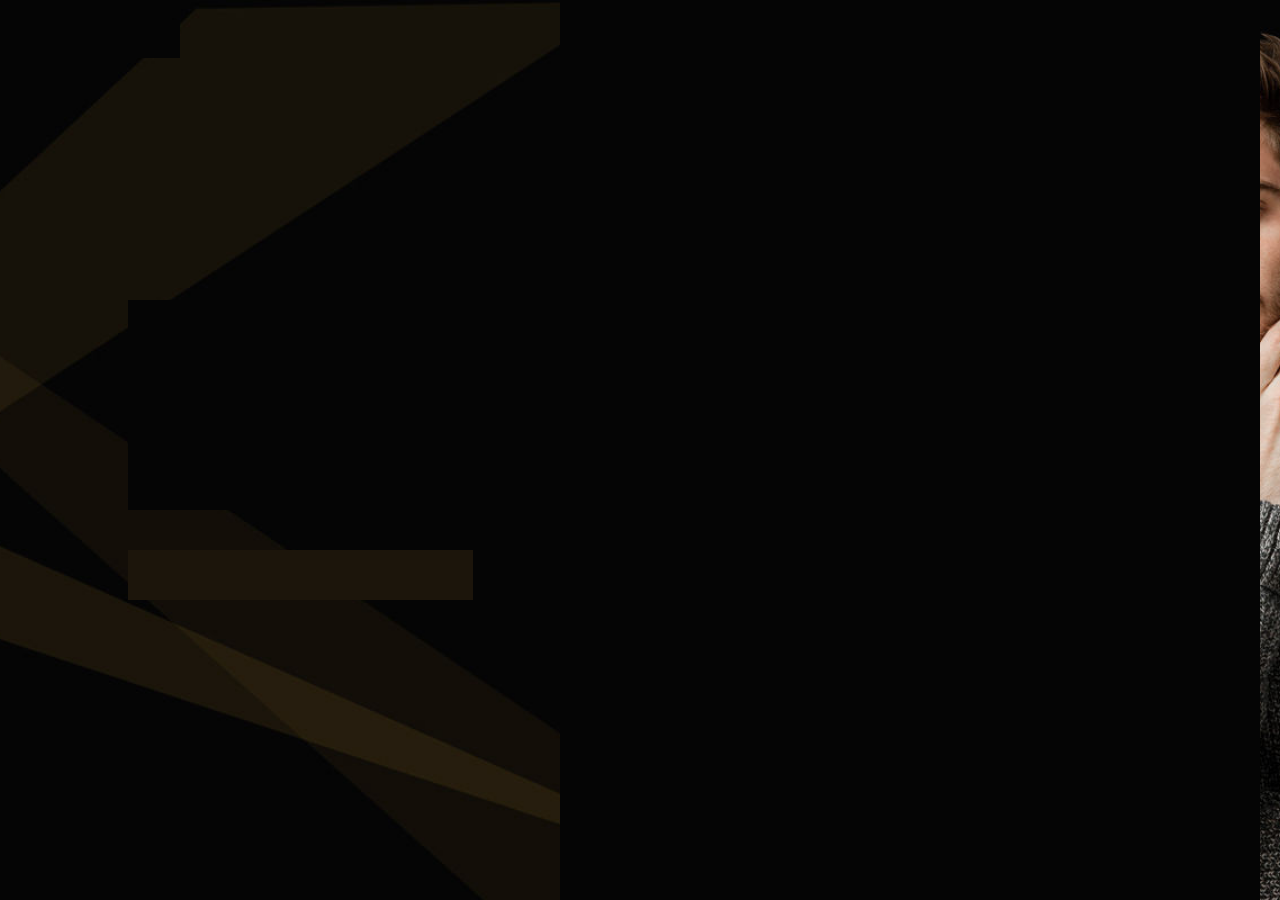
<file: AnimatedPortfolioWebsite/index.html>
<!DOCTYPE html>
<html lang="en">

<head>
    <meta charset="UTF-8">
    <meta name="viewport" content="width=device-width, initial-scale=1.0">
    <title>Personal Portfolio Animated</title>
    <link rel="stylesheet" href="style.css">
    <link href='https://unpkg.com/boxicons@2.1.4/css/boxicons.min.css' rel='stylesheet'>
</head>

<body>

    <header class="header">
        <a href="#" class="logo">Eliot</a>

        <nav class="navbar">
            <a href="#" class="active">Home</a>
            <a href="#">About</a>
            <a href="#">Services</a>
            <a href="#">Portfolio</a>
            <a href="#">Contact</a>
        </nav>
    </header>

    <section class="home">
        <div class="home-content">
            <h1>Hi, I'm Eliot Alderson</h1>
            <h3>Cyber security developer </h3>
            <p>Lorem ipsum dolor sit amet consectetur, adipisicing elit. Optio ipsum omnis error sit cupiditate ab dolor
                perspiciatis nostrum quidem? Officiis quasi autem deleniti eius asperiores provident itaque, et
                reiciendis ipsa?</p>
            <div class="btn-box">
                <a href="#">Hire me</a>
                <a href="#">Let's Talk</a>
            </div>
        </div>

        <div class="home-sci">
            <a href="#"><i class='bx bxl-facebook'></i></a>
            <a href="#"><i class='bx bxl-twitter' ></i></a>
            <a href="#"><i class='bx bxl-linkedin' ></i></a>

        </div>
        <span class="home-imgHover"></span>

    </section>


</body>

</html>
</file>
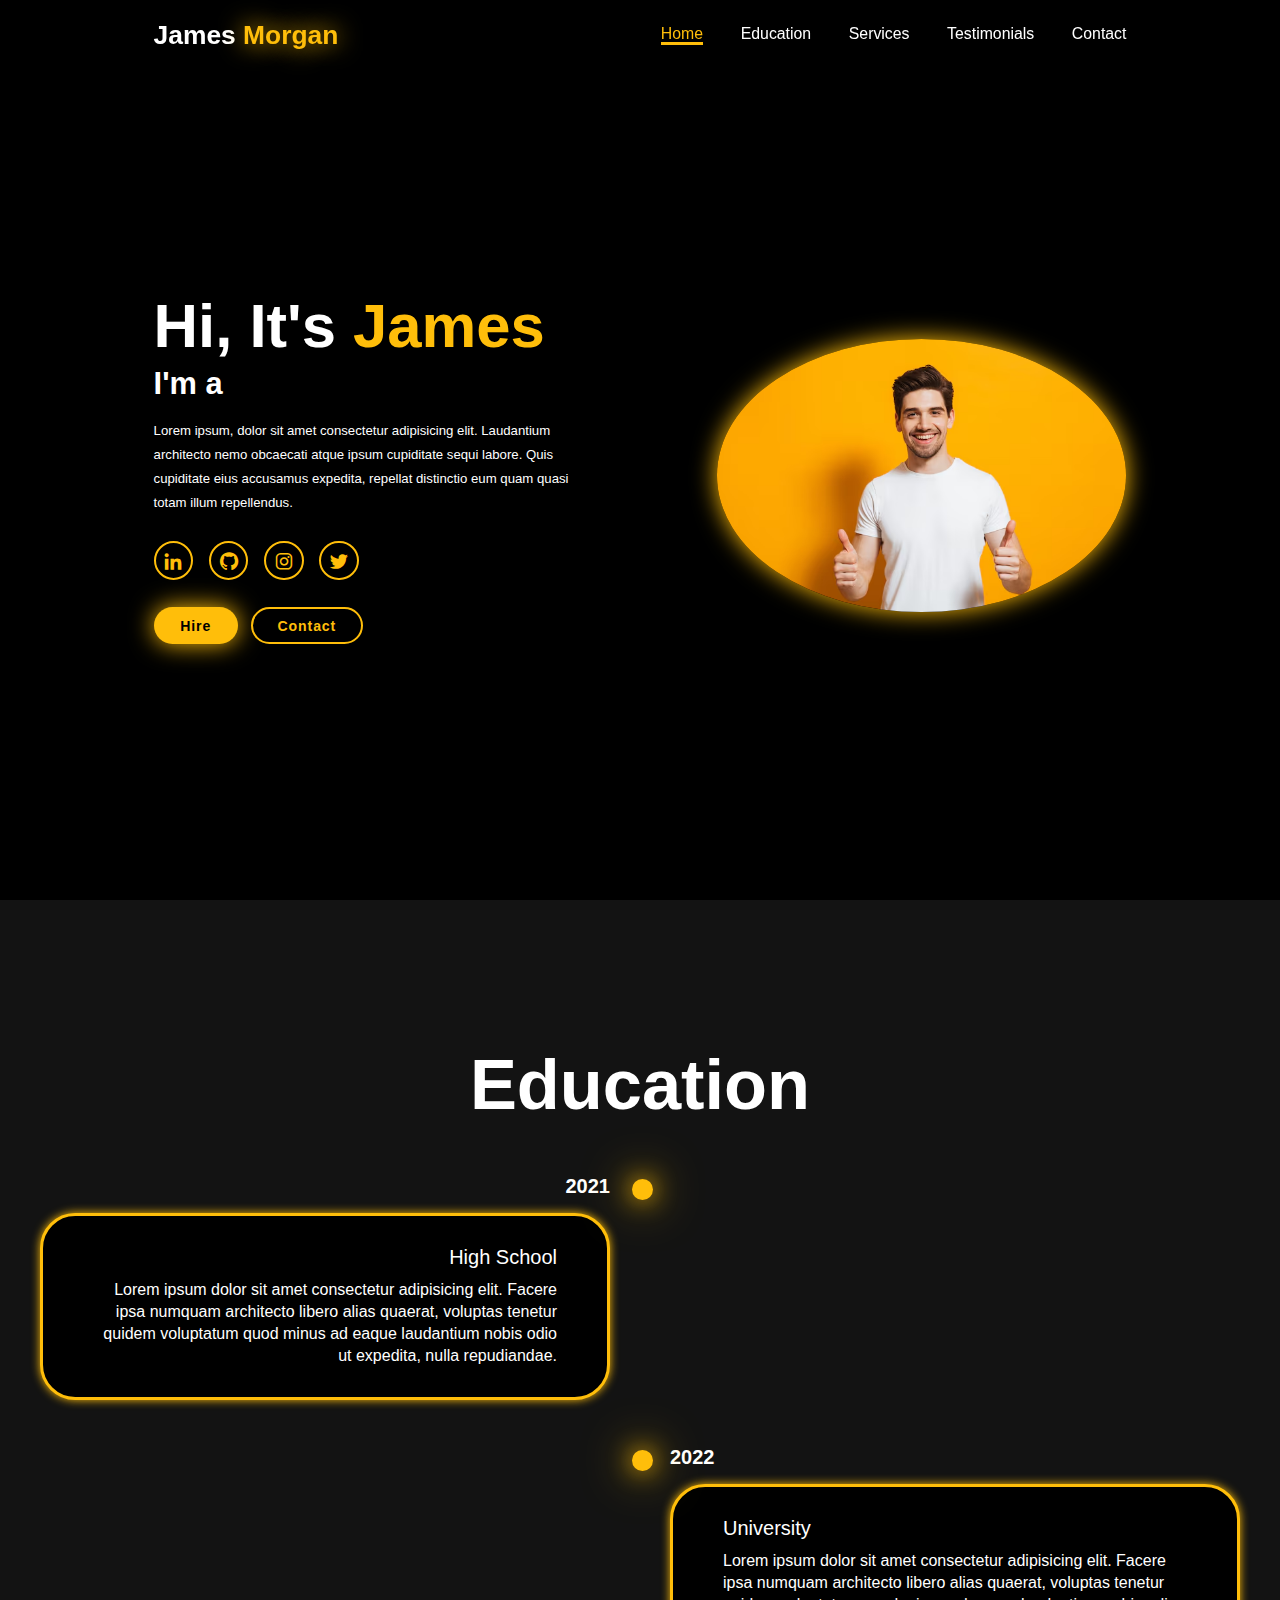
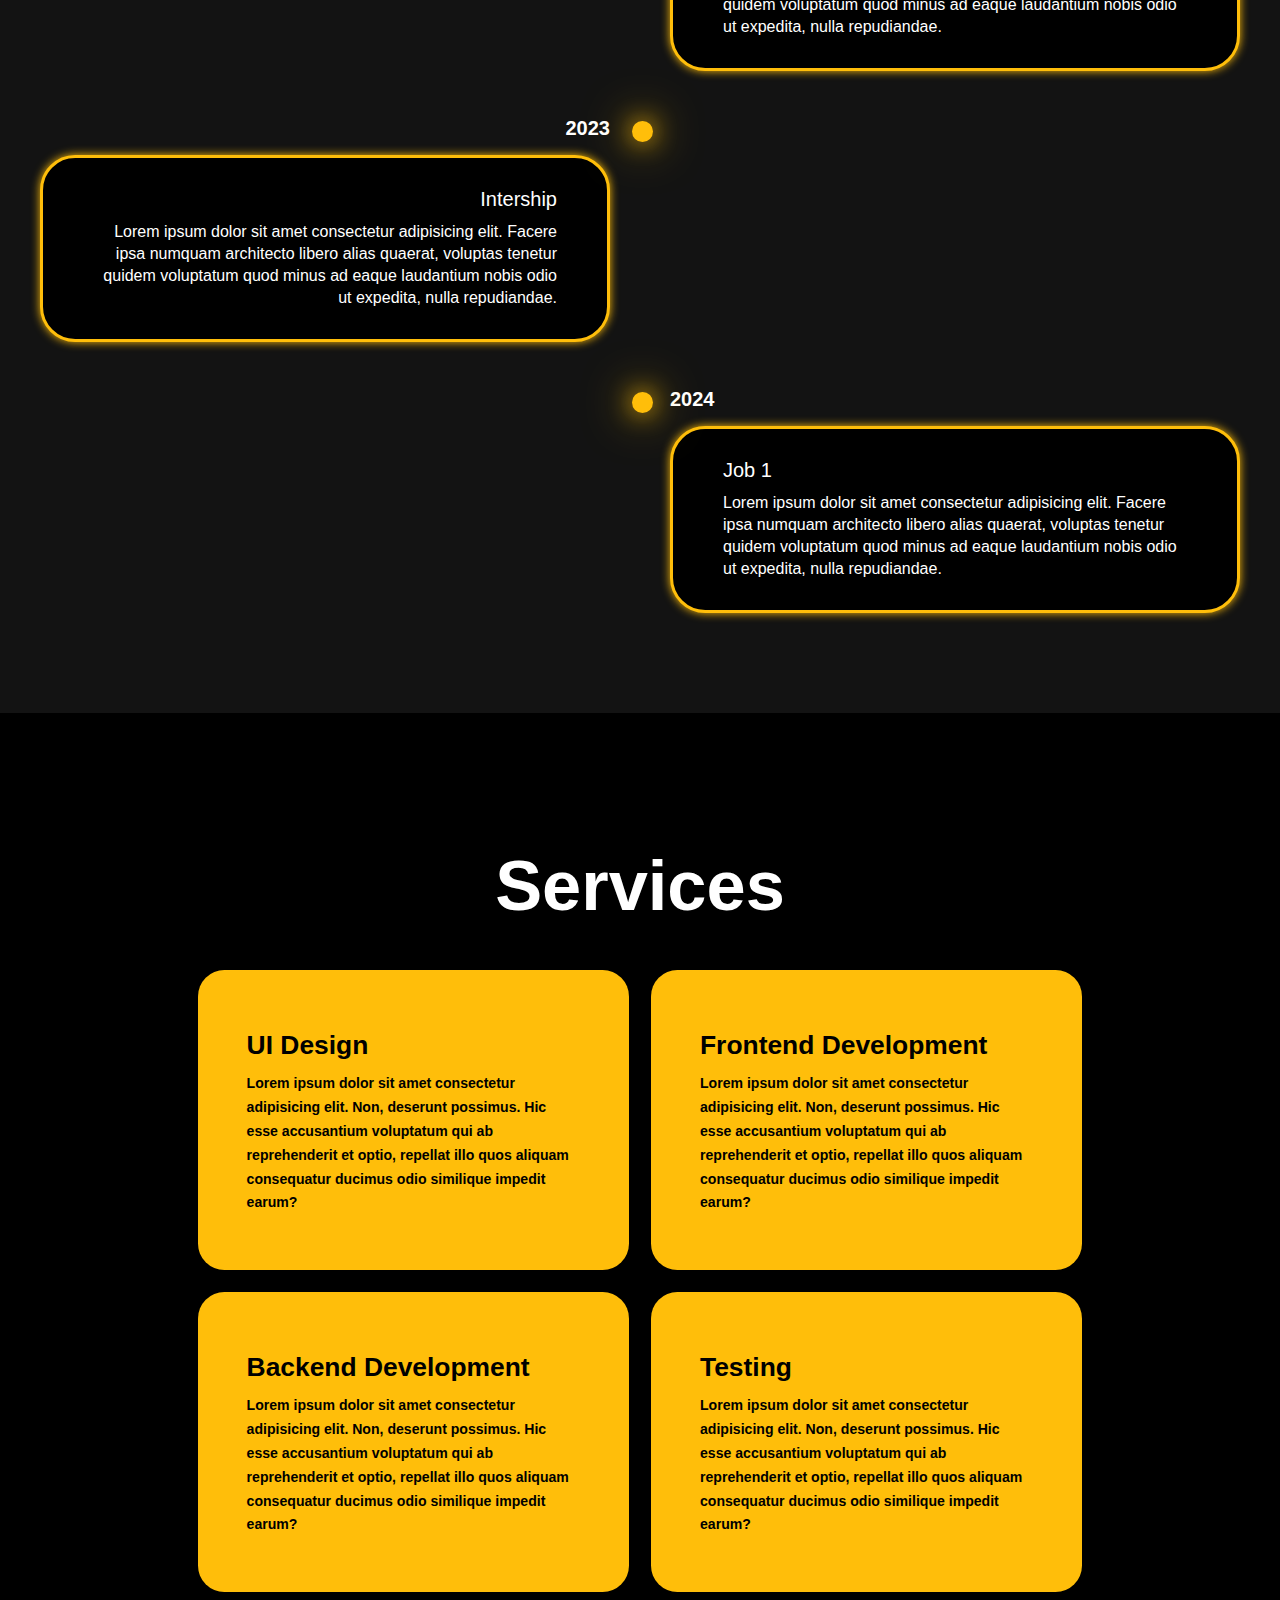
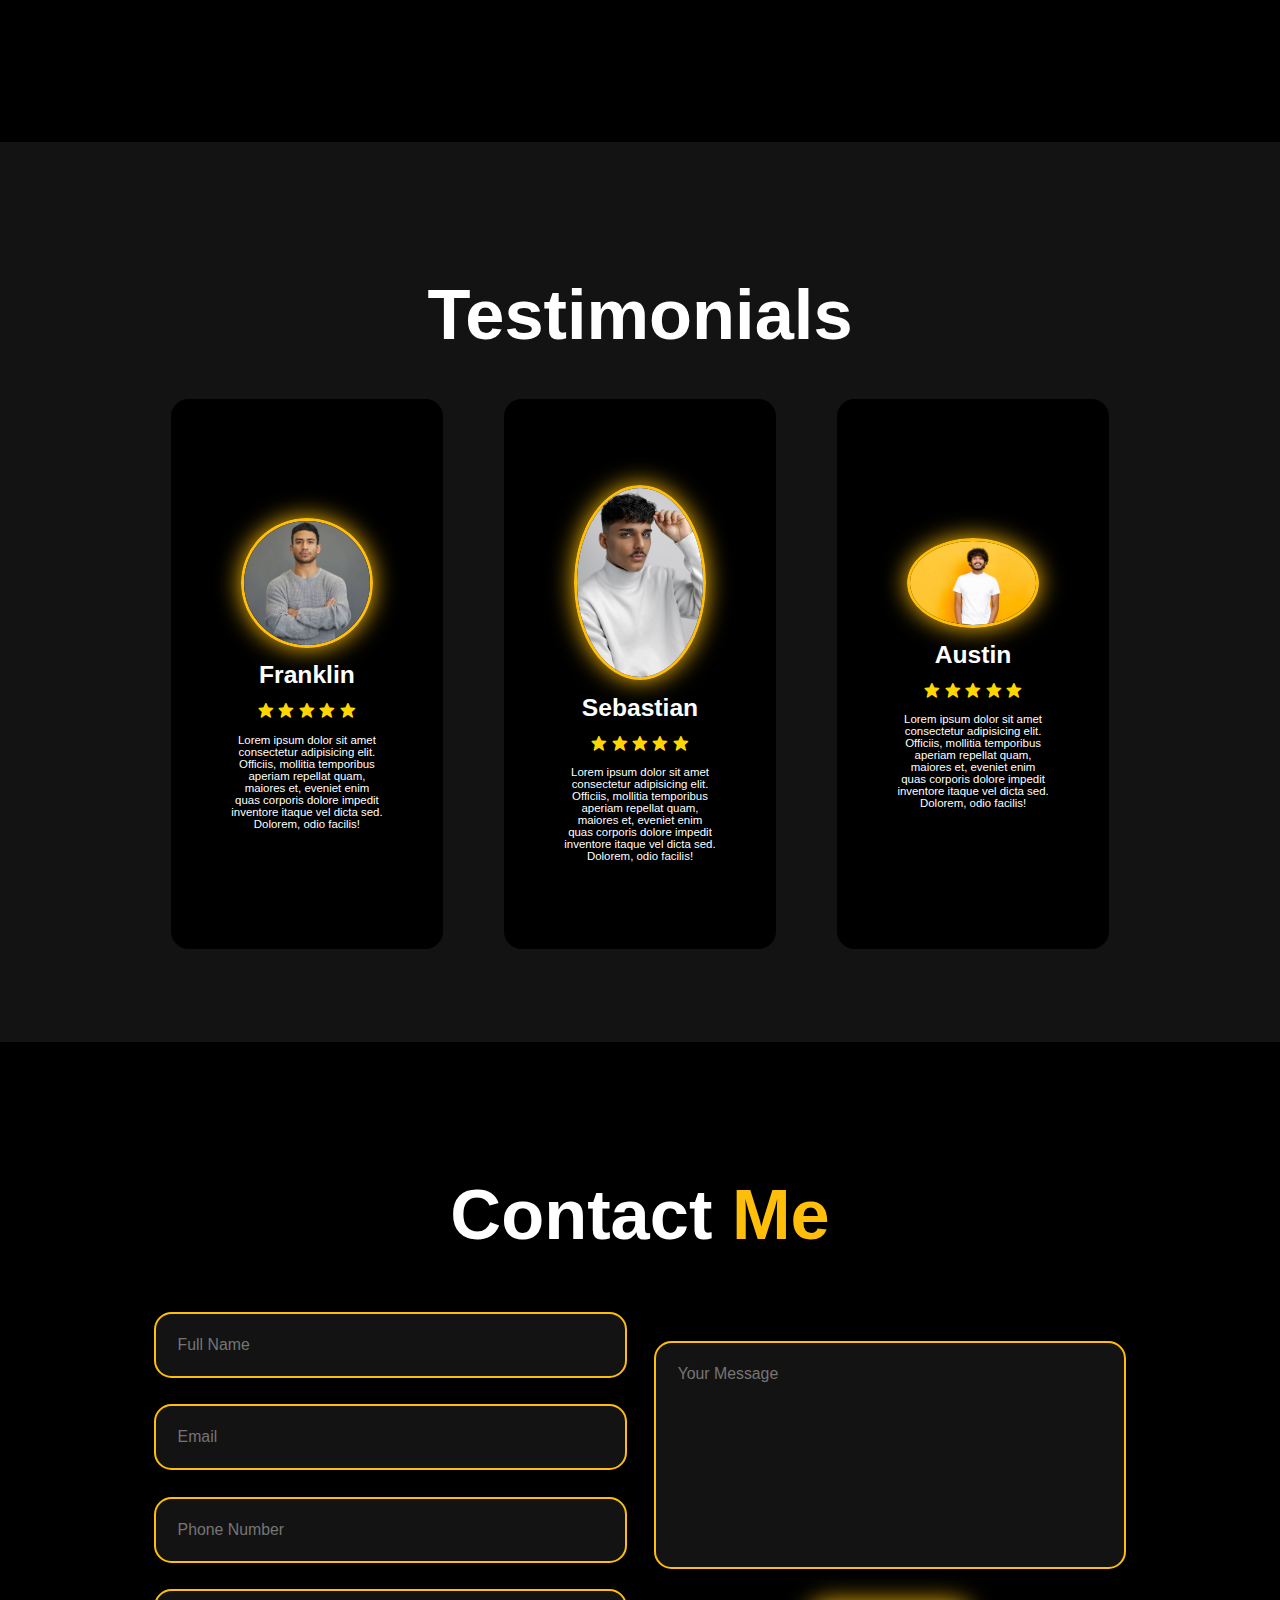
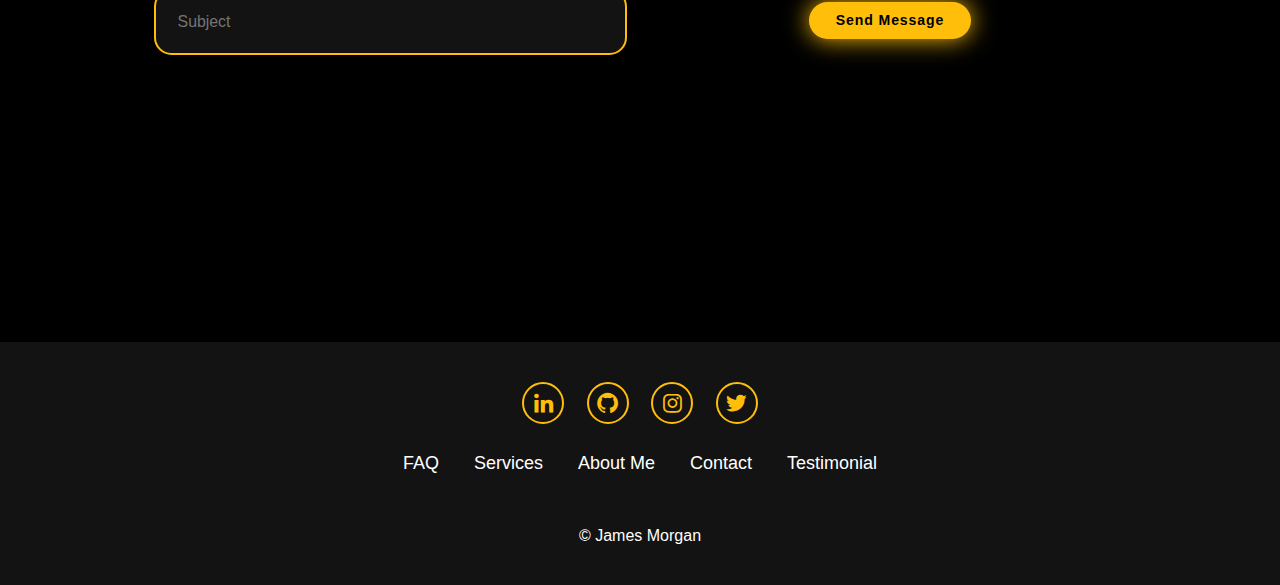
<file: Responsive-Portfolio/index.html>
<!DOCTYPE html>
<html lang="en">

<head>
    <meta charset="UTF-8">
    <meta name="viewport" content="width=device-width, initial-scale=1.0">
    <title>Responsive Portfolio Website</title>
    <link rel="stylesheet" href="style.css">
    <link href='https://unpkg.com/boxicons@2.1.4/css/boxicons.min.css' rel='stylesheet'>

</head>

<body>

    <header class="header">
        <a href="#home" class="logo">James
            <span>Morgan</span>
        </a>

        <i class='bx bx-menu' id="menu-icon"></i>


        <nav class="navbar">
            <a href="#home" class="active">Home</a>
            <a href="#education">Education</a>
            <a href="#services">Services</a>
            <a href="#testimonials">Testimonials</a>
            <a href="#contact">Contact</a>
        </nav>
    </header>

    <section class="home" id="home">
        <div class="home-content">
            <h1>Hi, It's <span>James</span></h1>
            <h3 class="text-animation"> I'm a <span>

                </span></h3>
            <p>Lorem ipsum, dolor sit amet consectetur adipisicing elit. Laudantium architecto nemo obcaecati atque
                ipsum cupiditate sequi labore. Quis cupiditate eius accusamus expedita, repellat distinctio eum quam
                quasi totam illum repellendus.</p>

            <div class="social-icons">
                <a href="#"><i class='bx bxl-linkedin'></i></a>
                <a href="#"><i class='bx bxl-github'></i></a>
                <a href="#"><i class='bx bxl-instagram'></i></a>
                <a href="#"><i class='bx bxl-twitter'></i></a>
            </div>

            <div class="btn-group">
                <a href="#" class="btn">Hire</a>
                <a href="#contact" class="btn">Contact</a>
            </div>
        </div>

        <div class="home-img">
            <img src="image-1.jpg" alt="">
        </div>
    </section>

    <section class="education" id="education">
        <h2 class="heading">Education</h2>
        <div class="timeline-items">
            <div class="timeline-item">
                <div class="timeline-dot"> </div>
                <div class="timeline-date">2021</div>
                <div class="timeline-content">
                    <h3>High School</h3>
                    <p>Lorem ipsum dolor sit amet consectetur adipisicing elit. Facere ipsa numquam architecto
                        libero alias quaerat, voluptas tenetur quidem voluptatum quod minus ad eaque laudantium
                        nobis odio ut expedita, nulla repudiandae.</p>
                </div>

            </div>
            <div class="timeline-item">
                <div class="timeline-dot"></div>
                <div class="timeline-date">2022</div>
                <div class="timeline-content">
                    <h3>University</h3>
                    <p>Lorem ipsum dolor sit amet consectetur adipisicing elit. Facere ipsa numquam architecto
                        libero alias quaerat, voluptas tenetur quidem voluptatum quod minus ad eaque laudantium
                        nobis odio ut expedita, nulla repudiandae.</p>
                </div>

            </div>
            <div class="timeline-item">
                <div class="timeline-dot"> </div>
                <div class="timeline-date">2023</div>
                <div class="timeline-content">
                    <h3>Intership</h3>
                    <p>Lorem ipsum dolor sit amet consectetur adipisicing elit. Facere ipsa numquam architecto
                        libero alias quaerat, voluptas tenetur quidem voluptatum quod minus ad eaque laudantium
                        nobis odio ut expedita, nulla repudiandae.</p>
                </div>

            </div>
            <div class="timeline-item">
                <div class="timeline-dot"> </div>
                <div class="timeline-date">2024</div>
                <div class="timeline-content">
                    <h3>Job 1</h3>
                    <p>Lorem ipsum dolor sit amet consectetur adipisicing elit. Facere ipsa numquam architecto
                        libero alias quaerat, voluptas tenetur quidem voluptatum quod minus ad eaque laudantium
                        nobis odio ut expedita, nulla repudiandae.</p>
                </div>

            </div>
        </div>
    </section>


    <section class="services" id="services">
        <h2 class="heading">Services</h2>
        <div class="services-container">
            <div class="service-box">
                <div class="service-info">
                    <h4>UI Design</h4>
                    <p>Lorem ipsum dolor sit amet consectetur adipisicing elit. Non, deserunt possimus. Hic esse
                        accusantium voluptatum qui ab reprehenderit et optio, repellat illo quos aliquam consequatur
                        ducimus odio similique impedit earum?</p>
                </div>
            </div>

            <div class="service-box">
                <div class="service-info">
                    <h4>Frontend Development</h4>
                    <p>Lorem ipsum dolor sit amet consectetur adipisicing elit. Non, deserunt possimus. Hic esse
                        accusantium voluptatum qui ab reprehenderit et optio, repellat illo quos aliquam consequatur
                        ducimus odio similique impedit earum?</p>
                </div>
            </div>

            <div class="service-box">
                <div class="service-info">
                    <h4>Backend Development</h4>
                    <p>Lorem ipsum dolor sit amet consectetur adipisicing elit. Non, deserunt possimus. Hic esse
                        accusantium voluptatum qui ab reprehenderit et optio, repellat illo quos aliquam consequatur
                        ducimus odio similique impedit earum?</p>
                </div>
            </div>

            <div class="service-box">
                <div class="service-info">
                    <h4>Testing</h4>
                    <p>Lorem ipsum dolor sit amet consectetur adipisicing elit. Non, deserunt possimus. Hic esse
                        accusantium voluptatum qui ab reprehenderit et optio, repellat illo quos aliquam consequatur
                        ducimus odio similique impedit earum?</p>
                </div>
            </div>

        </div>
    </section>



    <section class="testimonials" id="testimonials">

        <div class="testimonials-box">
            <h2 class="heading">Testimonials</h2>

            <div class="wrapper">
                <div class="testimonials-item">
                    <img src="image-2.jpg">
                    <h2>Franklin</h2>
                    <div class="rating">
                        <i class='bx bxs-star' id="star"></i>
                        <i class='bx bxs-star' id="star"></i>
                        <i class='bx bxs-star' id="star"></i>
                        <i class='bx bxs-star' id="star"></i>
                        <i class='bx bxs-star' id="star"></i>
                    </div>
                    <p>Lorem ipsum dolor sit amet consectetur adipisicing elit. Officiis, mollitia temporibus aperiam
                        repellat quam, maiores et, eveniet enim quas corporis dolore impedit inventore itaque vel dicta
                        sed. Dolorem, odio facilis!</p>
                </div>

                <div class="testimonials-item">
                    <img src="image-3.jpg">
                    <h2>Sebastian</h2>
                    <div class="rating">
                        <i class='bx bxs-star' id="star"></i>
                        <i class='bx bxs-star' id="star"></i>
                        <i class='bx bxs-star' id="star"></i>
                        <i class='bx bxs-star' id="star"></i>
                        <i class='bx bxs-star' id="star"></i>

                    </div>
                    <p>Lorem ipsum dolor sit amet consectetur adipisicing elit. Officiis, mollitia temporibus aperiam
                        repellat quam, maiores et, eveniet enim quas corporis dolore impedit inventore itaque vel dicta
                        sed. Dolorem, odio facilis!</p>
                </div>

                <div class="testimonials-item">
                    <img src="istockphoto-1392944438-612x612.jpg">
                    <h2>Austin</h2>
                    <div class="rating">
                        <i class='bx bxs-star' id="star"></i>
                        <i class='bx bxs-star' id="star"></i>
                        <i class='bx bxs-star' id="star"></i>
                        <i class='bx bxs-star' id="star"></i>
                        <i class='bx bxs-star' id="star"></i>
                    </div>
                    <p>Lorem ipsum dolor sit amet consectetur adipisicing elit. Officiis, mollitia temporibus aperiam
                        repellat quam, maiores et, eveniet enim quas corporis dolore impedit inventore itaque vel dicta
                        sed. Dolorem, odio facilis!</p>
                </div>

            </div>
        </div>

    </section>

    <section class="contact" id="contact">

        <h2 class="heading">Contact <span>Me</span></h2>

        <form action="">
            <div class="input-group">
                <div class="input-box">
                    <input type="text" placeholder="Full Name">
                    <input type="Email" placeholder="Email">
                </div>

                <div class="input-box">
                    <input type="number" placeholder="Phone Number">
                    <input type="text" placeholder="Subject">
                </div>
            </div>


            <div class="input-group-2">
                <textarea name="" id="" cols="30" rows="10" placeholder="Your Message"></textarea>
                <input type="submit" value="Send Message" class="btn">
            </div>
        </form>
    </section>


    <footer class="footer">
        <div class="social">
            <a href="#"><i class='bx bxl-linkedin'></i></a>
            <a href="#"><i class='bx bxl-github'></i></a>
            <a href="#"><i class='bx bxl-instagram'></i></a>
            <a href="#"><i class='bx bxl-twitter'></i></a>
        </div>

       <ul class="list">
        <li>
            <a href="#">FAQ</a>
        </li>

        <li>
            <a href="#">Services</a>
        </li>

        <li>
            <a href="#">About Me</a>
        </li>

        <li>
            <a href="#">Contact</a>
        </li>
        <li>
            <a href="#">Testimonial</a>
        </li>
       </ul>

<p class="copyright">
    © James Morgan
</p>



    </footer>





    <script src="script.js"></script>
</body>

</html>
</file>
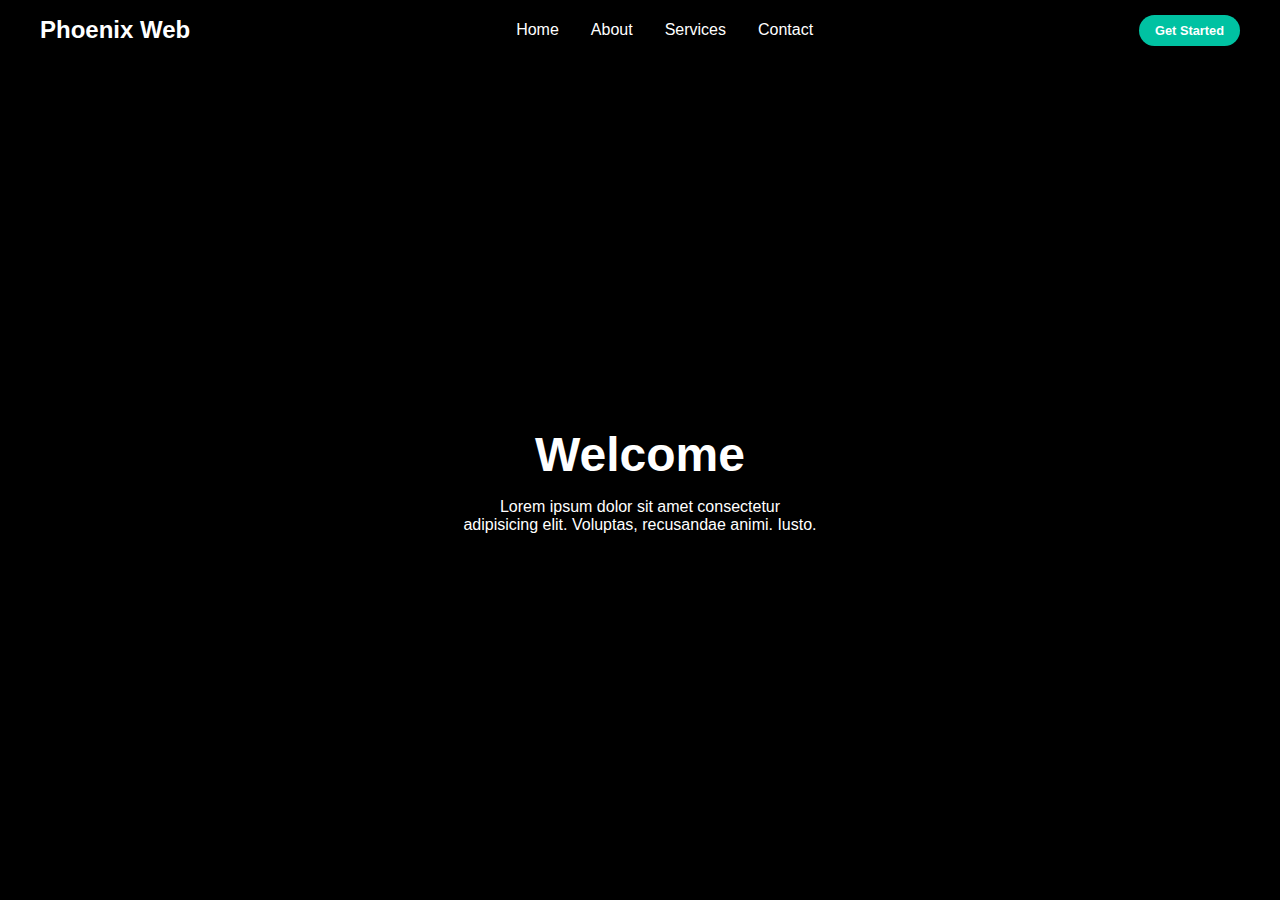
<file: ResponsiveNavbar/index.html>
<!DOCTYPE html>
<html lang="en">

<head>
    <meta charset="UTF-8">
    <meta name="viewport" content="width=device-width, initial-scale=1.0">
    <link rel="stylesheet" href="https://cdnjs.cloudflare.com/ajax/libs/font-awesome/6.7.2/css/all.min.css"
        integrity="sha512-Evv84Mr4kqVGRNSgIGL/F/aIDqQb7xQ2vcrdIwxfjThSH8CSR7PBEakCr51Ck+w+/U6swU2Im1vVX0SVk9ABhg=="
        crossorigin="anonymous" referrerpolicy="no-referrer" />
    <title>Responsive Mini website</title>
    <link rel="stylesheet" href="style.css">
</head>

<body>


    <header>
        <div class="navbar">
            <div class="logo"><a href="#">Phoenix Web</a></div>
            <ul class="links">
                <li><a href="home">Home</a></li>
                <li><a href="about">About</a></li>
                <li><a href="services">Services</a></li>
                <li><a href="contact">Contact</a></li>
            </ul>

            <a href="#" class="action-btn">Get Started</a>
            <div class="toggle-btn">
                <i class="fa-solid fa-bars"></i>
            </div>
        </div>


        <div class="dropdown-menu ">
            <li><a href="home">Home</a></li>
            <li><a href="about">About</a></li>
            <li><a href="services">Services</a></li>
            <li><a href="contact">Contact</a></li>
            <li><a href="#" class="action-btn">Get Started</a></li>
        </div>

    </header>


    <main>
        <section id="home">
            <h1>Welcome</h1>
            <p>Lorem ipsum dolor sit amet consectetur <br/>
                 adipisicing elit. Voluptas, recusandae animi. Iusto.</p>
        </section>
    </main>



    <script src="script.js"></script>





</body>

</html>
</file>
<file: AnimatedPortfolioWebsite/style.css>
@import url('https://fonts.googleapis.com/css2?family=Poppins:ital,wght@0,100;0,200;0,300;0,400;0,500;0,600;0,700;0,800;0,900;1,100;1,200;1,300;1,400;1,500;1,600;1,700;1,800;1,900&display=swap');

* {
    margin: 0;
    padding: 0;
    box-sizing: border-box;
    font-family: "Poppins", sans-serif;
}

body {
    /* background: #081b29; */
    color: #ededed;
}

.header {
    position: fixed;
    top: 0;
    left: 0;
    width: 100%;
    padding: 20px 10%;
    background: transparent;
    display: flex;
    justify-content: space-between;
    align-items: center;
    z-index: 100;
}

.logo {
    position: relative;
    font-size: 25px;
    color: #ededed;
    text-decoration: none;
    font-weight: 600;
}

.logo::before {
    content: '';
    position: absolute;
    top: 0;
    right: 0;
    width: 100%;
    height: 100%;
    background: #050505;
    animation: showRight 1s ease forwards;
    animation-delay: .4s;
}

.navbar a {
    font-size: 18px;
    color: #ededed;
    text-decoration: none;
    font-weight: 500;
    margin-left: 35px;
    transition: .3s;
}

.navbar a:hover,
.navbar a.active {
    color: rgb(0, 155, 13);
}

.home {
    height: 100vh;
    background: url(banner.jpg);
    background-size: cover;
    background-position: center;
    display: flex;
    align-items: center;
    padding: 0 10%;
}

.home-content {
    max-width: 600px;
}

.home-content h1 {
    position: relative;
    font-size: 56px;
    font-weight: 700;
    line-height: 1.2;
}

.home-content h1::before {
    content: '';
    position: absolute;
    top: 0;
    right: 0;
    width: 100%;
    height: 100%;
    background: #050505;
    animation: showRight 1s ease forwards;
    animation-delay: 1s;
}


.home-content h3 {
    position: relative;
    font-size: 32px;
    font-weight: 700;
    color: rgb(60, 197, 26);
}

.home-content h3::before {
    content: '';
    position: absolute;
    top: 0;
    right: 0;
    width: 100%;
    height: 100%;
    background: #050505;
    animation: showRight 1s ease forwards;
    animation-delay: 1.3s;
}

.home-content p {
    position: relative;
    font-size: 16px;
    margin: 20px 0 40px;
}
.home-content p::before{
    content: '';
    position: absolute;
    top: 0;
    right: 0;
    width: 100%;
    height: 100%;
    background: #050505;
    animation: showRight 1s ease forwards;
    animation-delay: 1.6s;
}

.home-content .btn-box {
    position: relative;
    display: flex;
    justify-content: space-between;
    width: 345px;
    height: 50px;
}

.home-content .btn-box::before{
    content: '';
    position: absolute;
    top: 0;
    right: 0;
    width: 100%;
    height: 100%;
    background: #1C150B;
    animation: showRight 1s ease forwards;
    animation-delay: 1.9s;
    z-index: 2;
}

.btn-box a {
    position: relative;
    display: inline-flex;
    justify-content: center;
    align-items: center;
    width: 150px;
    height: 100%;
    background: rgb(60, 197, 26);
    border: 2px solid rgb(60, 197, 26);
    border-radius: 8px;
    font-size: 19px;
    color: #081b29;
    text-decoration: none;
    font-weight: 600;
    letter-spacing: 1px;
    z-index: 1;
    overflow: hidden;
    transition: .5s;
}

.btn-box a:hover {
    color: rgb(60, 197, 26);
}

.btn-box a:nth-child(2) {
    background: transparent;
    color: rgb(60, 197, 26);
}

.btn-box a:nth-child(2):hover {
    color: #081b29;
}

.btn-box a:nth-child(2)::before {
    background: rgb(60, 197, 26);
}

.btn-box a::before {
    content: '';
    position: absolute;
    top: 0;
    left: 0;
    width: 0;
    height: 100%;
    background: #081b29;
    z-index: -1;
    transition: .5s;
}

.btn-box a:hover::before {
    width: 100%;
}


.home-sci {
    position: absolute;
    bottom: 40px;
    width: 170px;
    display: flex;
    justify-content: space-between;
}

.home-sci::before{
    content: '';
    position: absolute;
    top: 0;
    right: 0;
    width: 100%;
    height: 100%;
    background: #050505;
    animation: showRight 1s ease forwards;
    animation-delay: 2.5s;
    z-index: 2;
}

.home-sci a {
    position: relative;
    display: inline-flex;
    justify-content: center;
    align-items: center;
    width: 40px;
    height: 40px;
    background: transparent;
    border: 2px solid rgb(60, 197, 26);
    border-radius: 50%;
    font-size: 20px;
    text-decoration: none;
    color: #3cc51a;
    z-index: 1;
    overflow: hidden;
    transition: .5s;
}

.home-sci a:hover {
    color: #081b29;
}

.home-sci a::before {
    content: '';
    position: absolute;
    top: 0;
    left: 0;
    width: 0;
    height: 100%;
    background: #3cc51a;
    z-index: -1;
    transition: .5s;
}

.home-sci a:hover::before {
    width: 100%;
}

.home-imgHover {
    position: absolute;
    top: 0;
    right: 20px;
    width: 700px;
    height: 100%;
    background: transparent;
    transition: 3s;
    animation: manipActivateHover .1s forwards;
    animation-delay: 4s;
    pointer-events: none;
}

.home-imgHover:hover {
    background: #050505;
    opacity: .8;
}

.home-imgHover::after{
    content: '';
    position: absolute;
    top: 0;
    right: 0;
    width: 100%;
    height: 100%;
    background: #050505;
    animation: showRight 1s ease forwards;
    animation-delay: 3s;
    z-index: 100;
}

@keyframes showRight {
    100% {
        width: 0;
    }
}

@keyframes  manipActivateHover{
    100%{
        pointer-events: auto;
    }
}
</file>
<file: Responsive-Portfolio/style.css>
* {
    margin: 0;
    padding: 0;
    box-sizing: border-box;
    text-decoration: none;
    border: none;
    outline: none;
    scroll-behavior: smooth;
    font-family: "Poppins", sans-serif;
}

:root {
    --bg-color: #000;
    --second-bg-color: #131313;
    --text-color: white;
    --main-color: #ffbe0a;
}


html {
    font-size: 60%;
    overflow-x: hidden;
}

body {
    background: var(--bg-color);
    color: var(--text-color);
}

.header {
    position: fixed;
    top: 0;
    left: 0;
    width: 100%;
    height: 60px;
    line-height: 60px;
    padding: 4rem 12% 4rem;
    background: rgba(0, 0, 0, 0, 3);
    backdrop-filter: blur(10px);
    display: flex;
    justify-content: space-between;
    align-items: center;
    z-index: 5;
}


.logo {
    font-size: 3rem;
    color: var(--text-color);
    font-weight: 800;
    cursor: pointer;
    transition: 0.3s;
}

.logo hover {
    transform: scale(1.1);
}

.logo span {
    text-shadow: 0 0 25px var(--main-color);
}

.navbar a {
    font-size: 1.8rem;
    color: var(--text-color);
    margin-left: 4rem;
    font-weight: 500;
    transition: 0.3s ease;
    border-bottom: 3px solid transparent;
}

.navbar a:hover,
.navbar a.active {
    color: var(--main-color);
    border-bottom: 3px solid var(--main-color);
}

#menu-icon {
    font-size: 3.6rem;
    color: var(--main-color);
    display: none;
}

section {
    min-height: 100vh;
    padding: 10rem 12% 10rem;
}

.home {
    display: flex;
    align-items: center;
    justify-content: center;
    gap: 15rem;
}

.home-content {
    display: flex;
    flex-direction: column;
    align-items: baseline;
    text-align: left;
    justify-content: center;
    margin-top: 3rem;
}

span {
    color: var(--main-color);
}

.logo span {
    color: var(--main-color);
}

.home-content h3 {
    margin-bottom: 2rem;
    margin-top: 1rem;
    font-size: 3.5rem;
}

.home-content h1 {
    font-size: 7rem;
    font-synthesis-weight: 700;
    margin-top: 1.5rem;
    line-height: 1;
}

.home-img {
    border-radius: 50%;
}

.home-img img {
    position: relative;
    top: 3rem;
    width: 32vw;
    border-radius: 50%;
    box-shadow: 0 0 25px var(--main-color);
    cursor: pointer;
    transition: 0.4s ease-in-out;
}

.home-img img:hover {
    box-shadow: 0 0 25px var(--main-color),
        0 0 50px var(--main-color),
        0 0 100px var(--main-color);
}

.home-content p {
    font-size: 1.5rem;
    font-weight: 500;
    line-height: 1.8;
    max-width: 1000px;
}

.social-icons a {
    display: inline-flex;
    justify-content: center;
    align-items: center;
    width: 4.5rem;
    height: 4.5rem;
    background-color: transparent;
    border: 2px solid var(--main-color);
    font-size: 2.5rem;
    border-radius: 50%;
    color: var(--main-color);
    margin: 3rem 1.5rem 3rem 0;
    transition: 0.3s ease-in-out;
}

.social-icons a:hover {
    color: white !important;
    color: var(--main-color);
    transform: scale(1.3)translateY(-5px);
    box-shadow: 0 0 25px var(--main-color);
    background-color: var(--main-color);
}

.btn {
    display: inline-block;
    padding: 1rem 2.8rem;
    background: var(--main-color);
    box-shadow: 0 0 25px var(--main-color);
    border-radius: 4rem;
    font-size: 1.6rem;
    color: black;
    border: 2px solid transparent;
    letter-spacing: 0.1rem;
    font-weight: 600;
    transition: 0.3s ease-in-out;
    cursor: pointer;
}

.btn:hover {
    transform: scale((1.05));
    box-shadow: 0 0 50px var(--main-color);
}

.btn-group {
    display: flex;
    align-items: center;
    gap: 1.5rem;
}

.btn-group a:nth-of-type(2) {
    background-color: black;
    color: var(--main-color);
    border: 2px solid var(--main-color);
    box-shadow: 0 0 25px transparent;
}

.btn-group a:nth-of-type(2):hover {
    box-shadow: 0 0 25px var(--main-color);
    background-color: var(--main-color);
    color: black;
}

.text-animation {
    font-size: 34px;
    font-weight: 600;
    min-width: 280px;
}

.text-animation span {
    position: relative;
}

.text-animation span::before {
    content: "Web Developer";
    color: var(--main-color);
    animation: words 20s infinite;
}

.text-animation span::after {
    content: "";
    background-color: var(--bg-color);
    position: absolute;
    width: calc(100% + 8px);
    height: 100%;
    border-left: 3px solid var(--bg-color);
    right: -8px;
    animation: cursor 0.6s infinite, typing 20s steps(14) infinite;
}

@keyframes cursor {
    to {
        border-left: 2px solid var(--main-color);
    }
}

@keyframes words {

    0%,
    20% {
        content: "Frontend Designer";
    }

    21%,
    40% {
        content: "Web Designer";
    }

    41%,
    60% {
        content: "UI / UX Designer";
    }

    61%,
    80% {
        content: "Web Developer";
    }

    81%,
    100% {
        content: "Software Tester";
    }
}

@keyframes typing {

    10%,
    15%,
    30%,
    35%,
    50%,
    55%,
    70%,
    75%,
    90%,
    95% {
        width: 0;
    }

    5%,
    20%,
    25%,
    40%,
    45%,
    60%,
    65%,
    80%,
    85% {
        width: calc(100% + 8px);
    }
}

.heading {
    font-size: 8rem;
    text-align: center;
    margin: 5rem 0;
}

.education {
    padding: 100px 15px;
    background: var(--second-bg-color);
}

.education h2 {
    margin-bottom: 5rem;
}

.timeline-items {
    max-width: 1200px;
    margin: auto;
    display: flex;
    flex-wrap: wrap;
    position: relative;
}

.timeline-items::before {
    content: "";
    position: relative;
    width: 5px;
    height: 100%;
    background-color: var(--main-color);
    left: calc(50% - 1px);
}

.timeline-item {
    margin-bottom: 40px;
    width: 100%;
    position: relative;
}

.timeline-item:last-child {
    margin-bottom: 0;
}

.timeline-item:nth-child(odd) {
    padding-right: calc(50% + 30px);
    text-align: right;
}

.timeline-item:nth-child(even) {
    padding-left: calc(50% + 30px);
}

.timeline-dot {
    height: 21px;
    width: 21px;
    background-color: var(--main-color);
    box-shadow: 0 0 25px var(--main-color),
        0 0 50px var(--main-color);
    position: absolute;
    left: calc(50% - 8px);
    border-radius: 50%;
    top: 10px;
}

.timeline-date {
    font-size: 20px;
    font-weight: 800;
    color: white;
    margin: 6px 0 15px;
}

.timeline-content {
    background-color: var(--bg-color);
    border: 3px solid var(--main-color);
    padding: 30px 50px;
    border-radius: 4rem;
    box-shadow: 0 0 10px var(--main-color);
    cursor: pointer;
    transition: 0.3s ease-in-out;
}



.timeline-content:hover {
    transform: scale(1.05);
    box-shadow: 0 0 25px var(--main-color);
}

.timeline-content h3 {
    font-size: 20px;
    color: white;
    margin: 0 0 10px;
    font-weight: 500;
}

.timeline-content p {
    color: white;
    font-size: 16px;
    font-weight: 300;
    line-height: 22px;
}

::-webkit-scrollbar {
    width: 15px;
}

::-webkit-scrollbar-thumb {
    background-color: var(--main-color);
}

::-webkit-scrollbar-track {
    background-color: var(--bg-color);
    width: 50px;
}


.services {
    background: var(--bg-color);
    color: black;
}

.services h2 {
    margin-bottom: 5rem;
    color: white;
}

.services-container {
    display: grid;
    grid-template-columns: repeat(2, 1fr);
    align-items: center;
    gap: 2.5rem;
}

.service-box {
    background-color: var(--main-color);
    height: 300px;
    border-radius: 3rem;
    border: 5px solid transparent;
    cursor: pointer;
    transition: 0.4s ease-in-out;
}

.service-box:hover {
    background: white;
    color: black;
    border: 4px solid var(--main-color);
    transform: scale(1.03);
}

.service-box .service-info {
    display: flex;
    flex-direction: column;
    text-align: left;
    max-height: 200px;
    justify-content: left;
    align-items: baseline;
    padding: 5rem 5rem;
}


.service-info h4 {
    font-size: 3rem;
    font-weight: 800;
    line-height: 2;
}

.service-info p {
    font-size: 1.6rem;
    font-weight: 600;
    max-height: 100px;
    line-height: 1.7;
    margin: auto;
}

.testimonials{
    background: var(--second-bg-color);
}

.testimonials-box {
    background-size: over;
    display: flex;
    align-items: center;
    justify-content: center;
    flex-direction: column;
}
.testimonials .heading{
    margin-bottom: 5rem;
}

.testimonials-box img{
    width: 15rem;
    border-radius: 50%;
    border: 3px solid var(--main-color);
    box-shadow: 0 0 25px var(--main-color);
}

.wrapper{
    display: grid;
    grid-template-columns: repeat(3,1fr);
    gap: 3rem;
}

.testimonials-item{
    min-height: 550px;
    max-width: 450px;
    background: rgba(0,0,0.7);
    border: 3px rgba(rgb(92, 60, 0));
    border-radius: 2rem;
    margin: 0 2rem;
    padding: 30px 60px;
    cursor: pointer;
    display: flex;
    flex-direction: column;
    align-items: center;
    justify-content: center;
    text-align: center;
    gap: 1.5rem;
    color: white;
    transition: 0.4s ease-in-out;
}

 .testimonials-item:hover{
    border: 3px solid var(--main-color);
    transform: translateY(-10px) scale(1.03);
    box-shadow: 0 0 50px var(--main-color);
 }

 .testimonials-item h2{
    font-size: 2.8rem;
 }
 .testimonials-item p{
    font-size: 1.3rem;
 }
 
 #star{
    color: gold;
    font-size: 2rem;
 }



 .contact{
    background-color: var(--bg-color);
 }

 .contact h2{
    margin-bottom: 3rem;
    color: white;
 }
 .contact form{
    display: flex;
    align-items: center;
    justify-content: center;
    gap: 3rem;
    margin: 5rem auto;
    text-align: center;
 }

 .contact form .input-box{
    display: flex;
    justify-content: center;
    flex-wrap: wrap;
 }

 .contact form .input-box input,
 .contact form textarea{
    width: 100%;
    padding: 2.5rem;
    font-size: 1.8rem;
    color: var(--text-color);
    background:var(--second-bg-color);
    border-radius: 2rem;
    border: 2px solid var(--main-color);
    margin: 1.5rem 0;
    resize: none;
 }

.contact form .btn{
    margin-top: 2rem;
}

.footer{
    position: relative;
    bottom: 0;
    width: 100%;
    padding: 40px 0;
    background-color: var(--second-bg-color);
 }
 .footer .social{
    text-align: center;
    padding-bottom: 25px;
    color: var(--main-color);
 }

.footer .social a{
    font-size: 25px;
    color: var(--main-color);
    border: 2px solid var(--main-color);
    width: 42px;
    height: 42px;
    line-height: 42px;
    display: inline-block;
    text-align: center;
    border-radius: 50%;
    margin: 0 10px;
    transition: 0.3s ease-in-out;
}
.footer .social a:hover{
    transform: scale(1.2) translateY(-10px);
    background-color: var(--main-color);
    color: black;
    box-shadow: 0 0 25px var(--main-color);
}

.footer ul{
    margin-top: 0;
    padding: 0;
    font-size: 18px;
    line-height: 1.6;
    margin-bottom: 0;
    text-align: center;
}

.footer ul li a{
    color: white;
    border-bottom: 3 px solid transparent;
    transition: 0.3s ease-in-out;
}

.footer ul li a:hover{
    border-bottom: 3px solid var(--main-color);
}

.footer ul li{
    display: inline-block;
    padding: 0 15px;
}

.footer .copyright{
    margin-top: 50px;
    text-align: center;
    font-size: 16px;
    color: white;
}

@media(max-width:1285px){
    html{
        font-size: 55%;
    }
    .services-container{
        padding-bottom: 7rem;
        grid-template-columns: repeat(2,1fr);
        margin: 0 5rem;
    }
}

@media(max-width:991px){
    header{
        padding: 2rem 3%;
    }
    section{
        padding: 10rem 3% 2rem;
    }
    .timeline-items::before{
        left: 7px;
    }
    .timeline-item:nth-child(odd){
        padding-right: 0;
        text-align: left;
    }
    .timeline-item:nth-child(odd),
    .timeline-item:nth-child(even){
        padding-left: 37px;
    }
    .timeline-dot{
        left: 0;
    }
    .services{
        padding-bottom: 7rem;
    }
    .testimonials .wrapper{
        grid-template-columns: repeat(1,1fr);
    }
    .contact form{
        flex-direction: column;
    }
    .footer{
        padding: 2rem 3%;
    }
}

@media(max-width:895px){
    #menu-icon{
        display: block;
    }
    .navbar{
        position: absolute;
        top: 100%;
        right: 0;
        width: 50%;
        padding: 1rem 3%;
        background: rgba(0,0,0,0.8);
        backdrop-filter: blur(20px);
        border-bottom-left-radius:2rem;
        border-left: 2px solid var(--main-color);
        border-bottom: 2px solid var(--main-color);
        display: none;
    }
    .navbar.active{
        display: block;
    }
    .navbar a{
        display: block;
        font-size:2rem;
        margin: 3rem 0;
        color: white;
    }
    .home{
        flex-direction: column-reverse;
        margin: 5rem 4rem;
    }
    .home-content h3{
        font-size: 2.6rem;
    }
    .home-content h1{
        font-size: 8rem;
        margin-top: 3rem;
    }
    .home-content p{
        max-width: 600px;
        margin: 0 auto;
    }
    .home-img img{
        width: 56vw;
    }
    .services h2{
        margin-bottom: 3rem;
    }
    .services-container{
        grid-template-columns: repeat(1,1fr);
    }
}
</file>
<file: ResponsiveNavbar/style.css>
*{
    margin: 0;
    padding: 0;
    box-sizing: border-box;
    font-family: 'Open Sans', sans-serif;
}

body{
    height: 100vh;
    background-color: #000;
    background-image: url(https://w.wallhaven.cc/full/6q/wallhaven-6q2rv7.jpg);
    background-size: cover;
    background-position: center;
}

li{
    list-style: none;
}

a{
    text-decoration: none;
    color: #fff;
    font-size: 1rem;
}
a:hover{
    color: aqua;
}

header{
    position: relative;
    padding: 0 2rem;
}

.navbar{
    width: 100%;
    height: 60px;
    max-width: 1200px;
    margin: 0 auto;
    display: flex;
    align-items: center;
    justify-content: space-between;
}

.navbar .logo a{
    font-size: 1.5rem;
    font-weight: bold;
   
 }
.navbar .logo:hover{
      transition: scale 0.2s ease-in-out;
       scale:1.1;
}

.navbar .links{
    display: flex;
    gap: 2rem;
}

.navbar .toggle-btn{
    color: #fff;
    font-size: 1.5rem;
    cursor: pointer;
    display: none;
}

.action-btn{
    background-color: rgb(0, 194, 162);
    color: white;
    padding: 0.5rem 1rem;
    border: none;
    outline: none;
    border-radius: 20px;
    font-size: 0.8rem;
    font-weight: bold;
    cursor: pointer;
    transition: scale 0.3s ease-in;
}

.action-btn:hover{
    scale: 1.1;
    color: #fff;
}

.action-btn:active{
    scale: 0.9;
}


.dropdown-menu{
    display: none;
    position: absolute;
    right: 2rem;
    top: 60px;
    height: 0;
    width: 300px;
    background: rgba(255, 255, 255, 0.1);
    backdrop-filter: blur(15px);
    border-radius: 10px;
    overflow: hidden;
    transition: height 0.2s cubic-bezier(0.175, 0.885,0.32,1.275);
}

.dropdown-menu.open{
    height: 240px;
}




.dropdown-menu li{
    padding: 0.7rem;
    display: flex;
    align-items: center;
    justify-content: center;
}

.dropdown-menu .action-btn{
    width: 100%;
    display: flex;
    justify-content: center;
}


section#home{
    height: calc(100vh - 60px);
    display: flex;
    flex-direction: column;
    align-items: center;
    justify-content: center;
    text-align: center;
    color: #fff;
}

#home h1{
    font-size: 3rem;
    margin-bottom: 1rem;
}


@media (max-width:992px){
    .navbar .links,
    .navbar .action-btn{
        display: none;
    }
    .navbar .toggle-btn{
        display: block;
    }
    .dropdown-menu{
        display: block;
    }
}


@media (max-width:576px){
    .dropdown-menu{
        left: 2rem;
        width: unset;
    }
}
</file>
